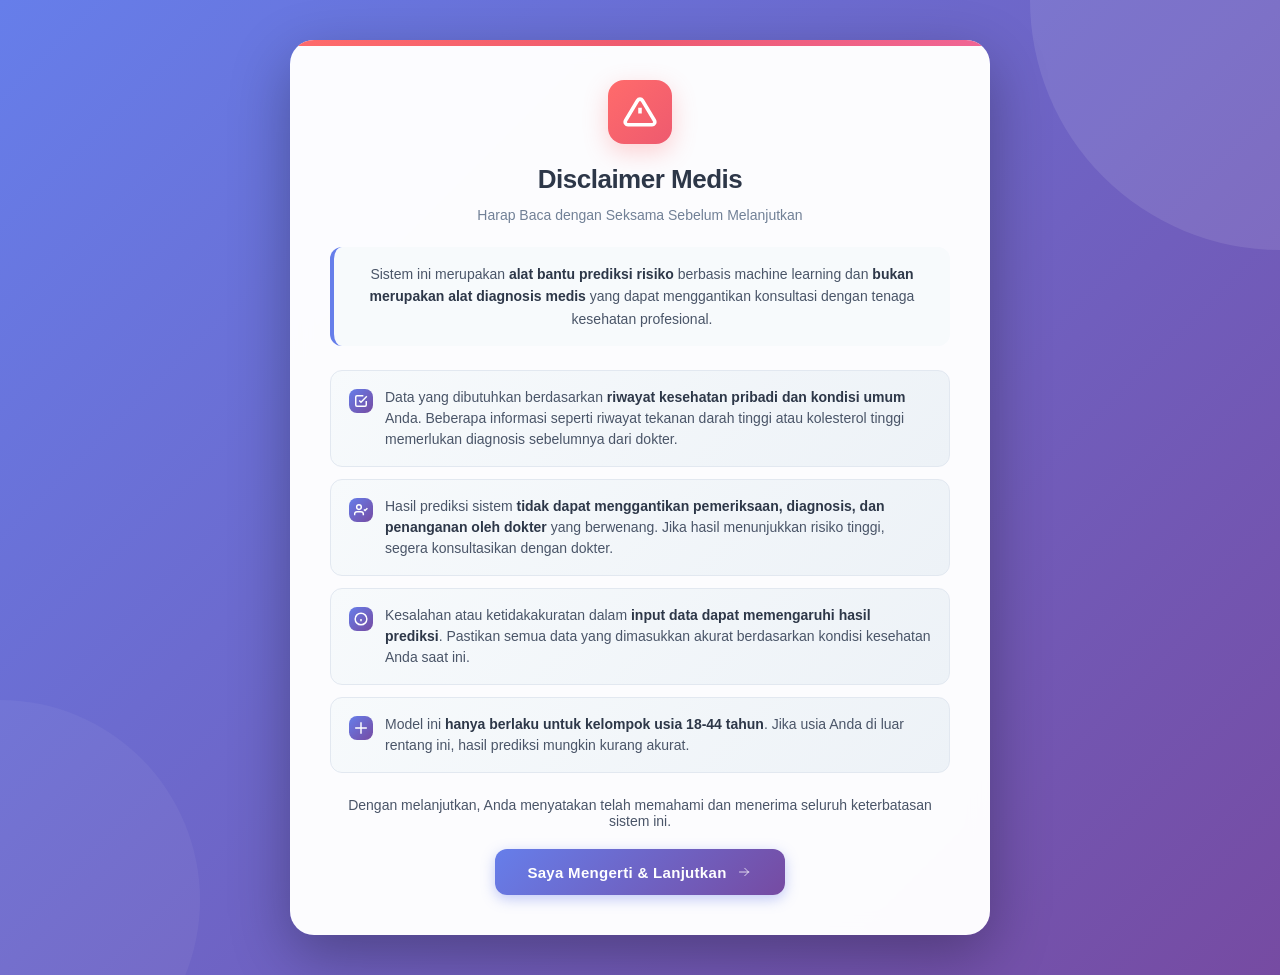
<file: templates/disclaimer.html>
<!DOCTYPE html>
<html lang="id">
<head>
    <meta charset="UTF-8">
    <meta name="viewport" content="width=device-width, initial-scale=1.0">
    <title>Disclaimer Medis</title>
    <style>
        * {
            margin: 0;
            padding: 0;
            box-sizing: border-box;
        }

        body {
            font-family: 'Inter', -apple-system, BlinkMacSystemFont, 'Segoe UI', sans-serif;
            background: linear-gradient(135deg, #667eea 0%, #764ba2 100%);
            min-height: 100vh;
            padding: 40px 20px;
            position: relative;
            overflow-x: hidden;
        }

        body::before {
            content: '';
            position: fixed;
            width: 500px;
            height: 500px;
            background: rgba(255, 255, 255, 0.1);
            border-radius: 50%;
            top: -250px;
            right: -250px;
            animation: float 20s infinite ease-in-out;
            pointer-events: none;
        }

        body::after {
            content: '';
            position: fixed;
            width: 400px;
            height: 400px;
            background: rgba(255, 255, 255, 0.05);
            border-radius: 50%;
            bottom: -200px;
            left: -200px;
            animation: float 15s infinite ease-in-out reverse;
            pointer-events: none;
        }

        @keyframes float {
            0%, 100% { transform: translateY(0) rotate(0deg); }
            50% { transform: translateY(-20px) rotate(5deg); }
        }

        .container {
            position: relative;
            z-index: 1;
            max-width: 700px;
            width: 100%;
            margin: 0 auto;
        }

        .box {
            background: rgba(255, 255, 255, 0.98);
            backdrop-filter: blur(10px);
            padding: 40px;
            border-radius: 24px;
            box-shadow: 0 20px 60px rgba(0, 0, 0, 0.3);
            position: relative;
            overflow: hidden;
        }

        .box::before {
            content: '';
            position: absolute;
            top: 0;
            left: 0;
            right: 0;
            height: 6px;
            background: linear-gradient(90deg, #ff6b6b, #ee5a6f, #f06595);
        }

        .icon-wrapper {
            width: 64px;
            height: 64px;
            margin: 0 auto 20px;
            background: linear-gradient(135deg, #ff6b6b 0%, #ee5a6f 100%);
            border-radius: 16px;
            display: flex;
            align-items: center;
            justify-content: center;
            box-shadow: 0 8px 24px rgba(255, 107, 107, 0.3);
            animation: pulse 2s infinite;
        }

        @keyframes pulse {
            0%, 100% { transform: scale(1); }
            50% { transform: scale(1.05); }
        }

        .icon-wrapper svg {
            width: 34px;
            height: 34px;
            stroke: white;
            fill: none;
            stroke-width: 2.5;
        }

        h1 {
            font-size: 26px;
            font-weight: 700;
            margin-bottom: 12px;
            color: #2d3748;
            text-align: center;
            letter-spacing: -0.5px;
        }

        .subtitle {
            font-size: 14px;
            color: #718096;
            text-align: center;
            margin-bottom: 24px;
            font-weight: 500;
        }

        .description {
            font-size: 14px;
            color: #4a5568;
            line-height: 1.6;
            margin-bottom: 24px;
            text-align: center;
            padding: 16px;
            background: #f7fafc;
            border-radius: 12px;
            border-left: 4px solid #667eea;
        }

        .description strong {
            font-weight: 700;
            color: #2d3748;
        }

        .info-grid {
            display: grid;
            gap: 12px;
            margin-bottom: 24px;
        }

        .info-card {
            background: linear-gradient(135deg, #f7fafc 0%, #edf2f7 100%);
            padding: 16px 18px;
            border-radius: 12px;
            border: 1px solid #e2e8f0;
            transition: all 0.3s ease;
            display: flex;
            align-items: flex-start;
            gap: 12px;
        }

        .info-card:hover {
            transform: translateX(4px);
            box-shadow: 0 4px 12px rgba(102, 126, 234, 0.15);
        }

        .info-icon {
            width: 24px;
            height: 24px;
            min-width: 24px;
            background: linear-gradient(135deg, #667eea 0%, #764ba2 100%);
            border-radius: 8px;
            display: flex;
            align-items: center;
            justify-content: center;
            margin-top: 2px;
        }

        .info-icon svg {
            width: 14px;
            height: 14px;
            stroke: white;
            fill: none;
            stroke-width: 2.5;
        }

        .info-text {
            flex: 1;
            font-size: 14px;
            color: #4a5568;
            line-height: 1.5;
        }

        .info-text strong {
            font-weight: 700;
            color: #2d3748;
        }

        .footer-text {
            font-size: 14px;
            color: #4a5568;
            text-align: center;
            margin-bottom: 20px;
            font-weight: 500;
        }

        .button-wrapper {
            display: flex;
            gap: 12px;
            justify-content: center;
        }

        .btn {
            display: inline-flex;
            align-items: center;
            justify-content: center;
            gap: 8px;
            padding: 14px 32px;
            border-radius: 12px;
            text-decoration: none;
            font-weight: 600;
            font-size: 15px;
            transition: all 0.3s ease;
            cursor: pointer;
            border: none;
            letter-spacing: 0.3px;
        }

        .btn-primary {
            background: linear-gradient(135deg, #667eea 0%, #764ba2 100%);
            color: white;
            box-shadow: 0 4px 14px rgba(102, 126, 234, 0.4);
        }

        .btn-primary:hover {
            transform: translateY(-2px);
            box-shadow: 0 6px 20px rgba(102, 126, 234, 0.5);
        }

        .btn-primary:active {
            transform: translateY(0);
        }

        .btn svg {
            width: 18px;
            height: 18px;
        }

        @media (max-width: 640px) {
            .box {
                padding: 40px 28px;
            }

            h1 {
                font-size: 26px;
            }

            .subtitle {
                font-size: 14px;
            }

            .icon-wrapper {
                width: 70px;
                height: 70px;
            }

            .icon-wrapper svg {
                width: 36px;
                height: 36px;
            }

            .info-card {
                padding: 16px 20px;
            }

            .button-wrapper {
                flex-direction: column;
            }

            .btn {
                width: 100%;
            }
        }
    </style>
</head>
<body>

<div class="container">
    <div class="box">
        <div class="icon-wrapper">
            <svg viewBox="0 0 24 24">
                <path d="M10.29 3.86L1.82 18a2 2 0 001.71 3h16.94a2 2 0 001.71-3L13.71 3.86a2 2 0 00-3.42 0z"/>
                <line x1="12" y1="9" x2="12" y2="13"/>
                <line x1="12" y1="17" x2="12.01" y2="17"/>
            </svg>
        </div>

        <h1>Disclaimer Medis</h1>
        <p class="subtitle">Harap Baca dengan Seksama Sebelum Melanjutkan</p>

        <div class="description">
            Sistem ini merupakan <strong>alat bantu prediksi risiko</strong> berbasis machine learning dan <strong>bukan merupakan alat diagnosis medis</strong> yang dapat menggantikan konsultasi dengan tenaga kesehatan profesional.
        </div>

        <div class="info-grid">
            <div class="info-card">
                <div class="info-icon">
                    <svg viewBox="0 0 24 24">
                        <path d="M9 11l3 3L22 4"/>
                        <path d="M21 12v7a2 2 0 01-2 2H5a2 2 0 01-2-2V5a2 2 0 012-2h11"/>
                    </svg>
                </div>
                <div class="info-text">
                    Data yang dibutuhkan berdasarkan <strong>riwayat kesehatan pribadi dan kondisi umum</strong> Anda. Beberapa informasi seperti riwayat tekanan darah tinggi atau kolesterol tinggi memerlukan diagnosis sebelumnya dari dokter.
                </div>
            </div>

            <div class="info-card">
                <div class="info-icon">
                    <svg viewBox="0 0 24 24">
                        <path d="M16 21v-2a4 4 0 00-4-4H5a4 4 0 00-4 4v2"/>
                        <circle cx="8.5" cy="7" r="4"/>
                        <polyline points="17 11 19 13 23 9"/>
                    </svg>
                </div>
                <div class="info-text">
                    Hasil prediksi sistem <strong>tidak dapat menggantikan pemeriksaan, diagnosis, dan penanganan oleh dokter</strong> yang berwenang. Jika hasil menunjukkan risiko tinggi, segera konsultasikan dengan dokter.
                </div>
            </div>

            <div class="info-card">
                <div class="info-icon">
                    <svg viewBox="0 0 24 24">
                        <circle cx="12" cy="12" r="10"/>
                        <line x1="12" y1="16" x2="12" y2="12"/>
                        <line x1="12" y1="8" x2="12.01" y2="8"/>
                    </svg>
                </div>
                <div class="info-text">
                    Kesalahan atau ketidakakuratan dalam <strong>input data dapat memengaruhi hasil prediksi</strong>. Pastikan semua data yang dimasukkan akurat berdasarkan kondisi kesehatan Anda saat ini.
                </div>
            </div>

            <div class="info-card">
                <div class="info-icon">
                    <svg viewBox="0 0 24 24">
                        <path d="M12 2v20M2 12h20"/>
                    </svg>
                </div>
                <div class="info-text">
                    Model ini <strong>hanya berlaku untuk kelompok usia 18-44 tahun</strong>. Jika usia Anda di luar rentang ini, hasil prediksi mungkin kurang akurat.
                </div>
            </div>
        </div>

        <p class="footer-text">
            Dengan melanjutkan, Anda menyatakan telah memahami dan menerima seluruh keterbatasan sistem ini.
        </p>

        <div class="button-wrapper">
            <a href="/form" class="btn btn-primary">
                Saya Mengerti & Lanjutkan
                <svg fill="none" stroke="currentColor" viewBox="0 0 24 24">
                    <path stroke-linecap="round" stroke-linejoin="round" d="M13 7l5 5m0 0l-5 5m5-5H6"/>
                </svg>
            </a>
        </div>
    </div>
</div>

</body>
</html>
</file>
